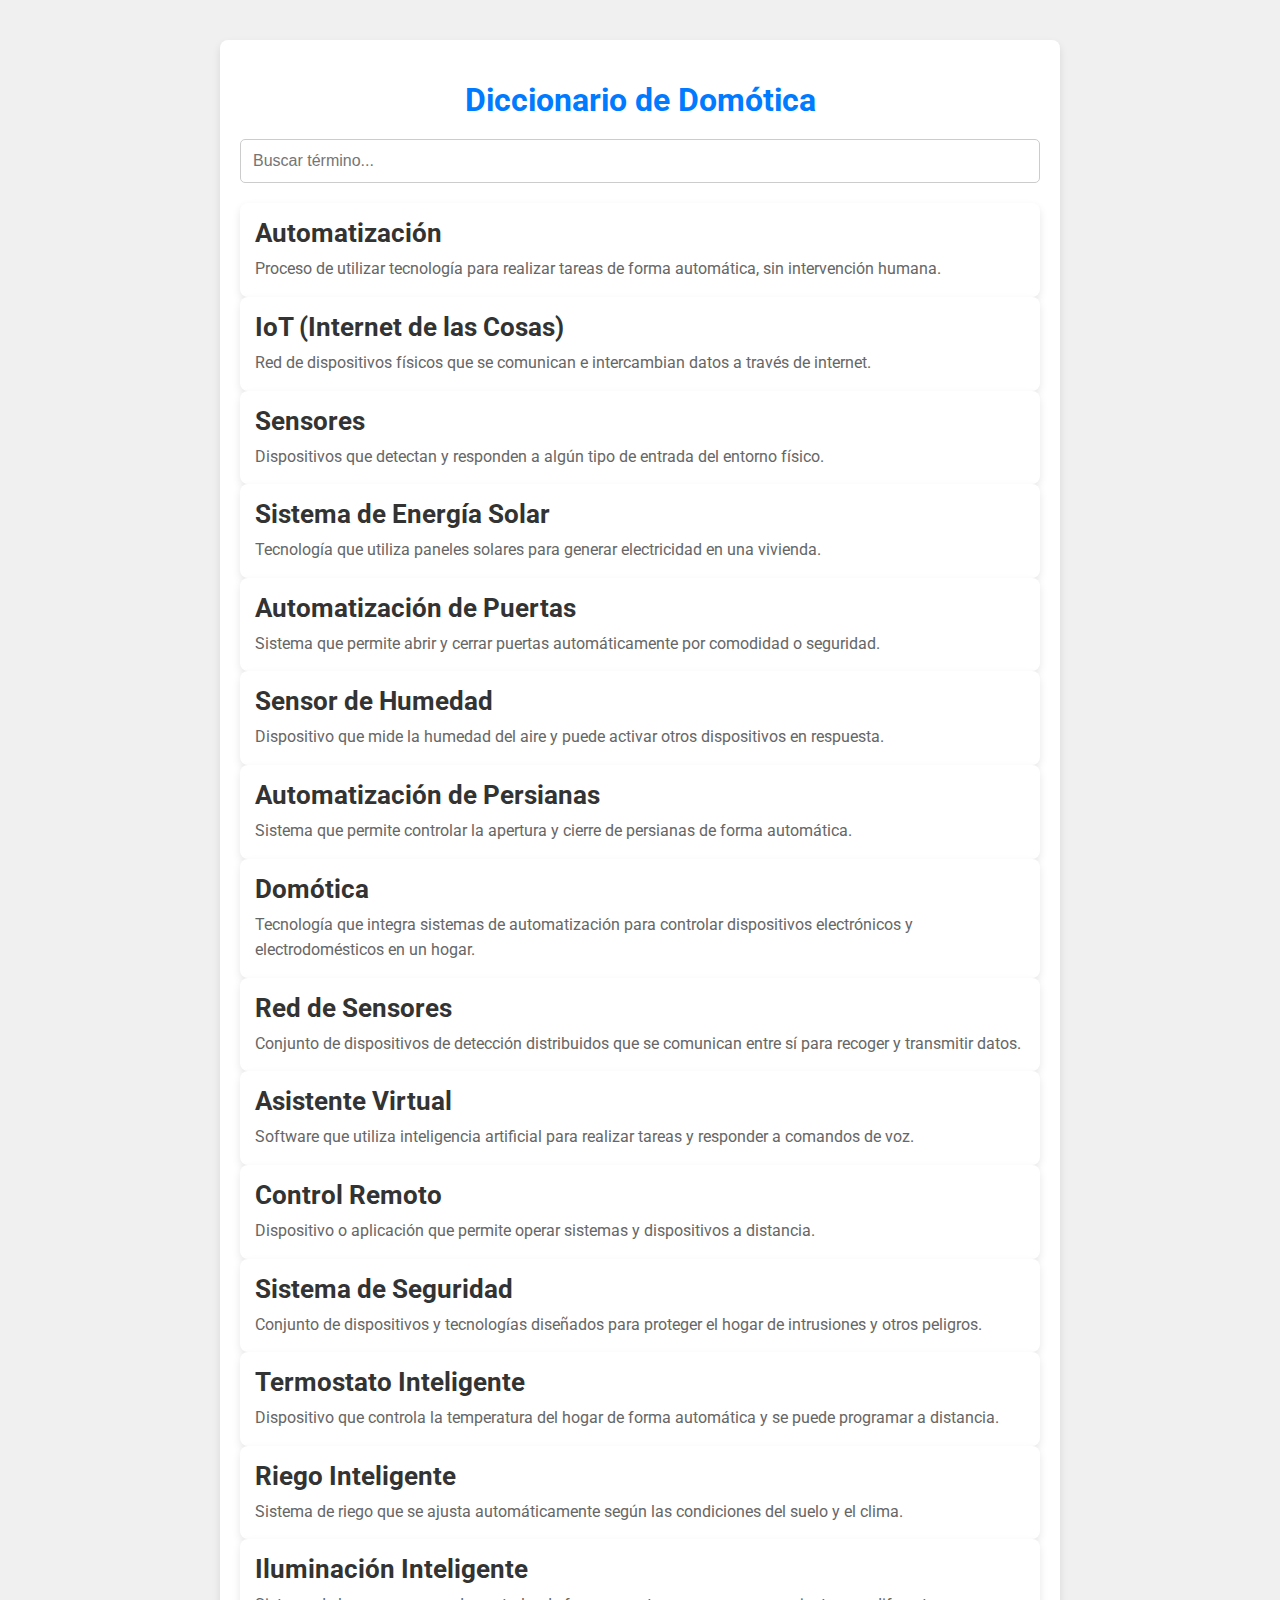
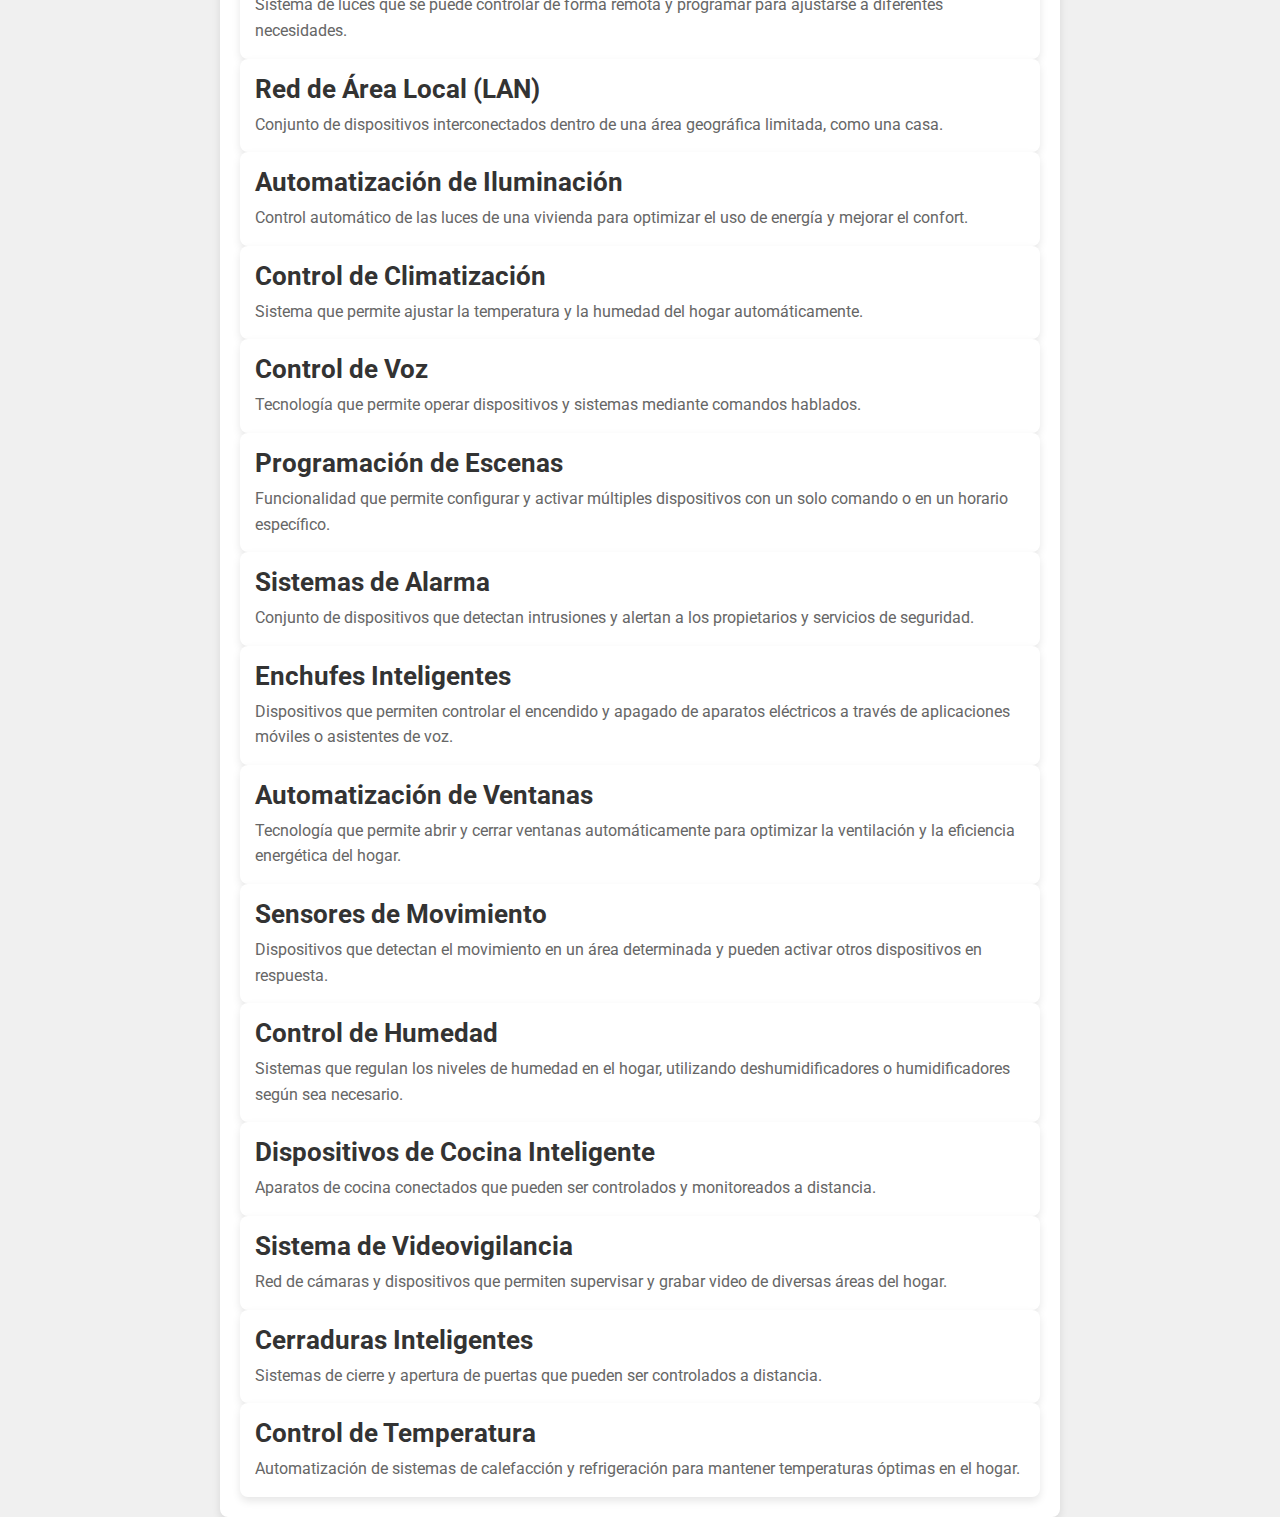
<file: index.html>
<!DOCTYPE html>
<html lang="es">
<head>
    <meta charset="UTF-8">
    <meta name="viewport" content="width=device-width, initial-scale=1.0">
    <title>Diccionario de Domótica</title>
    <link rel="stylesheet" href="styles.css">
</head>
<body>
    <div class="container">
        <h1>Diccionario de Domótica</h1>
        <input type="text" id="search" class="search-bar" placeholder="Buscar término...">
        <div id="terms">
            <!-- Términos -->
        </div>
    </div>

    <!-- Modal -->
    <div id="myModal" class="modal">
        <div class="modal-content">
            <span class="close" onclick="closeModal()">&times;</span>
            <h2 id="modalTitle"></h2>
            <p id="modalDescription"></p>
        </div>
    </div>

    <script src="scripts.js"></script>
</body>
</html>
</file>
<file: styles.css>
@import url('https://fonts.googleapis.com/css2?family=Roboto:wght@400;700&display=swap');

body {
    font-family: 'Roboto', sans-serif;
    margin: 0;
    padding: 0;
    background-color: #f0f0f0;
}

.container {
    width: 90%;
    max-width: 800px;
    margin: auto;
    background-color: #fff;
    padding: 20px;
    box-shadow: 0 4px 8px rgba(0,0,0,0.1);
    border-radius: 8px;
    margin-top: 40px;
    animation: fade-in 0.5s ease-out;
}

@keyframes fade-in {
    from { opacity: 0; transform: translateY(-20px); }
    to { opacity: 1; transform: translateY(0); }
}

h1 {
    text-align: center;
    color: #007BFF; /* Azul claro principal */
    margin-bottom: 20px;
    font-size: 2em;
}

.search-bar {
    width: 100%;
    padding: 12px;
    font-size: 1em;
    margin-bottom: 20px;
    box-sizing: border-box;
    border: 1px solid #ccc;
    border-radius: 5px;
}

.terms-container {
    display: grid;
    gap: 10px;
}

.term {
    background-color: #fff;
    padding: 15px;
    border-radius: 8px;
    box-shadow: 0 4px 8px rgba(0,0,0,0.1);
    cursor: pointer;
    transition: background-color 0.3s ease, transform 0.2s ease;
}

.term:hover {
    background-color: #f0f0f0;
    transform: scale(1.02);
}

.term h2 {
    margin: 0;
    font-size: 1.6em;
    color: #333;
}

.term p {
    margin: 8px 0 0 0;
    color: #666;
    line-height: 1.6;
}

.modal {
    display: none;
    position: fixed;
    z-index: 1;
    left: 0;
    top: 0;
    width: 100%;
    height: 100%;
    overflow: auto;
    background-color: rgba(0, 0, 0, 0.5);
    justify-content: center;
    align-items: center;
}

.modal-content {
    background-color: #fff;
    padding: 20px;
    border-radius: 8px;
    box-shadow: 0 4px 8px rgba(0,0,0,0.2);
    width: 90%;
    max-width: 500px;
    animation: zoom-in 0.3s ease-out;
}

@keyframes zoom-in {
    from { opacity: 0; transform: scale(0.8); }
    to { opacity: 1; transform: scale(1); }
}

.close {
    color: #777; /* Color de cierre menos intenso */
    float: right;
    font-size: 28px;
    font-weight: bold;
    cursor: pointer;
    transition: color 0.3s ease;
}

.close:hover,
.close:focus {
    color: #333; /* Color de cierre más intenso al pasar el mouse */
}

@media (max-width: 600px) {
    .container {
        padding: 10px;
    }
    h1 {
        font-size: 1.5em;
    }
    .modal-content {
        padding: 15px;
    }
    .term {
        padding: 12px;
    }
    .search-bar {
        padding: 10px;
        font-size: 0.9em;
    }
}
</file>
